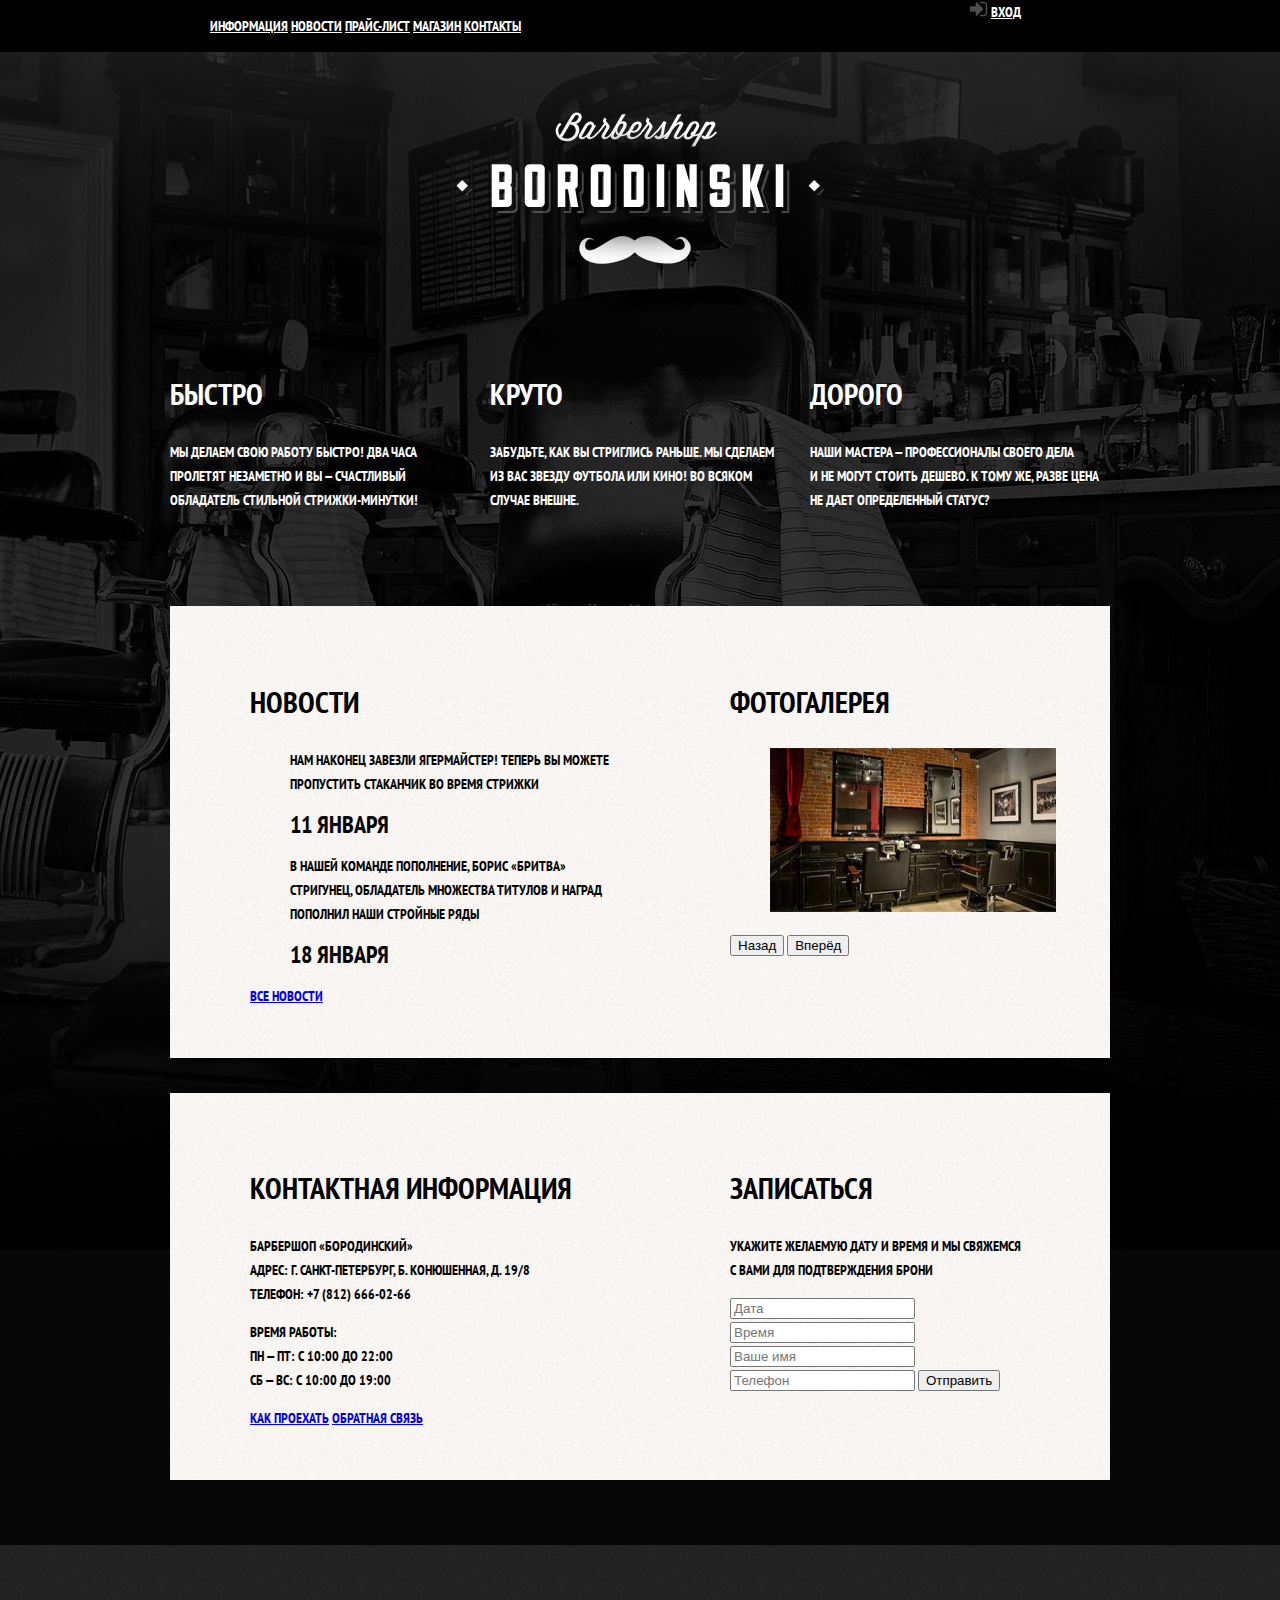
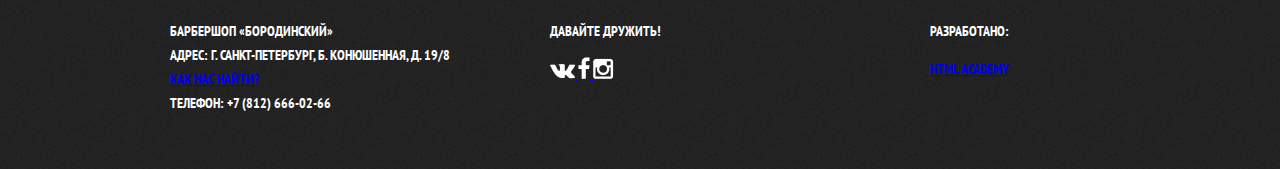
<file: index.html>
<!DOCTYPE html>
<html lang="ru">
  <head>
    <meta charset="utf-8">
    <title>Барбершоп «Бородинский»</title>
    <link href="css/style.css" rel="stylesheet">
    <link href='https://fonts.googleapis.com/css?family=PT+Sans+Narrow:400' rel='stylesheet' type='text/css'>
  </head>
  <body>
    <header class="main-header margin">
      <div class="container clearfix">
        <nav class="main-navigation">
          <ul>
            <li><a href="#" class="white">Информация</a></li>
            <li><a href="#" class="white">Новости</a></li>
            <li><a href="#" class="white">Прайс-лист</a></li>
            <li><a href="#" class="white">Магазин</a></li>
            <li><a href="#" class="white">Контакты</a></li>
          </ul>
        </nav>
        <div class="user-block">
          <img src="img/icon-login.png" width="18" height="16" />
          <a class="login white" href="#">Вход</a>
        </div>
      </div>
    </header>

    <main class="container">
      <div class="index-logo">
        <img src="img/index-logo.png" width="368" height="204" alt="Барбершоп «Бородинский»">
      </div>
      <!-- Скрытая форма входа в личный кабинет -->
      <div class="hidden-login show-login">
        <form>
          <fieldset class="login-form">
            <legend class="title-1">Личный кабинет</legend>
            <p>Введите, пожалуйста, свой логин и пароль</p>
            <input type="text" name="login" id="login" placeholder="Логин">
            <img src="img/icon-user.png" width="15" height="15" />
            <input type="text" name="password" id="password" placeholder="Пароль">
            <img src="img/icon-lock.png" width="15" height="17" />
            <input type="checkbox" name="remember_me" id="remember_me" checked>
            <a href="#" class="restore">Я забыл пароль</a>
            <input type="button" name="comein" value="Войти">
          </fieldset>
        </form>
      </div>

      <section class="features clearfix">
        <div class="features-item">
          <h2 class="features-name title-1 white">Быстро</h2>
          <p class="white">Мы делаем свою работу быстро! Два часа пролетят незаметно и вы — счастливый обладатель стильной стрижки-минутки!</p>
        </div>
        <div class="features-item">
          <h2 class="features-name title-1 white">Круто</h2>
          <p class="white">Забудьте, как вы стриглись раньше. Мы сделаем из вас звезду футбола или кино! Во всяком случае внешне.</p>
        </div>
        <div class="features-item">
          <h2 class="features-name title-1 white">Дорого</h2>
          <p class="white">Наши мастера — профессионалы своего дела и не могут стоить дешево. К тому же, разве цена не дает определенный статус?</p>
        </div>
      </section>
      <div class="index-content clearfix">
        <div class="index-content-left">
          <h2 class="index-content-title title-1">Новости</h2>
          <ul class="news-preview">
            <li>
              <p>Нам наконец завезли Ягермайстер! Теперь вы можете пропустить стаканчик во время стрижки</p>
              <time datetime="2016-01-11" class="title-2">11 января</time>
            </li>
            <li>
              <p>В нашей команде пополнение, Борис «Бритва» Стригунец, обладатель множества титулов и наград пополнил наши стройные ряды</p>
              <time datetime="2016-01-18" class="title-2">18 января</time>
            </li>
          </ul>
          <a class="btn" href="#">Все новости</a>
        </div>
        <div class="index-content-right">
          <h2 class="index-content-title title-1">Фотогалерея</h2>
          <div class="gallery">
            <figure class="gallery-content">
              <img src="img/photo-gallery.jpg" width="286" height="164" alt="">
            </figure>
            <button class="btn gallery-prev">Назад</button>
            <button class="btn gallery-next">Вперёд</button>
          </div>
        </div>
      </div>
      <div class="index-content clearfix">
        <div class="index-content-left">
          <h2 class="index-content-title title-1">Контактная информация</h2>
          <p>
            Барбершоп «Бородинский»<br>
            Адрес: г. Санкт-Петербург, Б. Конюшенная, д. 19/8<br>
            Телефон: +7 (812) 666-02-66
          </p
          <img src="" alt="" />

          <p>
            Время работы:<br>
            пн — пт: с 10:00 до 22:00<br>
            сб — вс: с 10:00 до 19:00
          </p>
          <a class="btn" href="#">Как проехать</a>
          <a class="btn" href="#">Обратная связь</a>
        </div>
        <div class="index-content-right">
          <h2 class="index-content-title title-1">Записаться</h2>
          <p>Укажите желаемую дату и время и мы свяжемся с вами для подтверждения брони</p>
          <form class="appointment-form" action="https://echo.htmlacademy.ru" method="post">
            <input type="text" name="date" value="" placeholder="Дата">
            <input type="text" name="time" value="" placeholder="Время">
            <input type="text" name="name" value="" placeholder="Ваше имя">
            <input type="tel" name="phone" value="" placeholder="Телефон">
            <button class="btn" type="submit">Отправить</button>
          </form>
        </div>
        <div class="hidden-map show-map">
          <img src="img/map.jpg" alt="Здесь схема проезда" width="770" height="563"/>
          <!-- Здесь hidden картинка карты -->
        </div>
      </div>
    </main>

    <footer class="main-footer margin">
      <div class="container clearfix">
        <section class="footer-contacts">
          <p class="white">Барбершоп «Бородинский»<br>
          Адрес: г. Санкт-Петербург, Б. Конюшенная, д. 19/8<br>
          <a href="#">Как нас найти?</a><br>
          Телефон: +7 (812) 666-02-66</p>
        </section>
        <section class="footer-social">
          <p class="white">Давайте дружить!</p>
          <a class="social-btn social-btn-vk" href="#">
            <img src="img/icon-vk.png"  width="25" heidht="16" />
          </a>
          <a class="social-btn social-btn-fb" href="#">
            <img src="img/icon-fb.png"  width="12" heidht="22" />
          </a>
          <a class="social-btn social-btn-inst" href="#">
            <img src="img/icon-inst.png" width="21" heidht="21" />
          </a>
        </section>
        <section class="footer-copyright">
          <p class="white">Разработано:</p>
          <a class="btn" href="https://htmlacademy.ru">HTML Academy</a>
        </section>
      </div>
    </footer>
  </body>
</html>
</file>
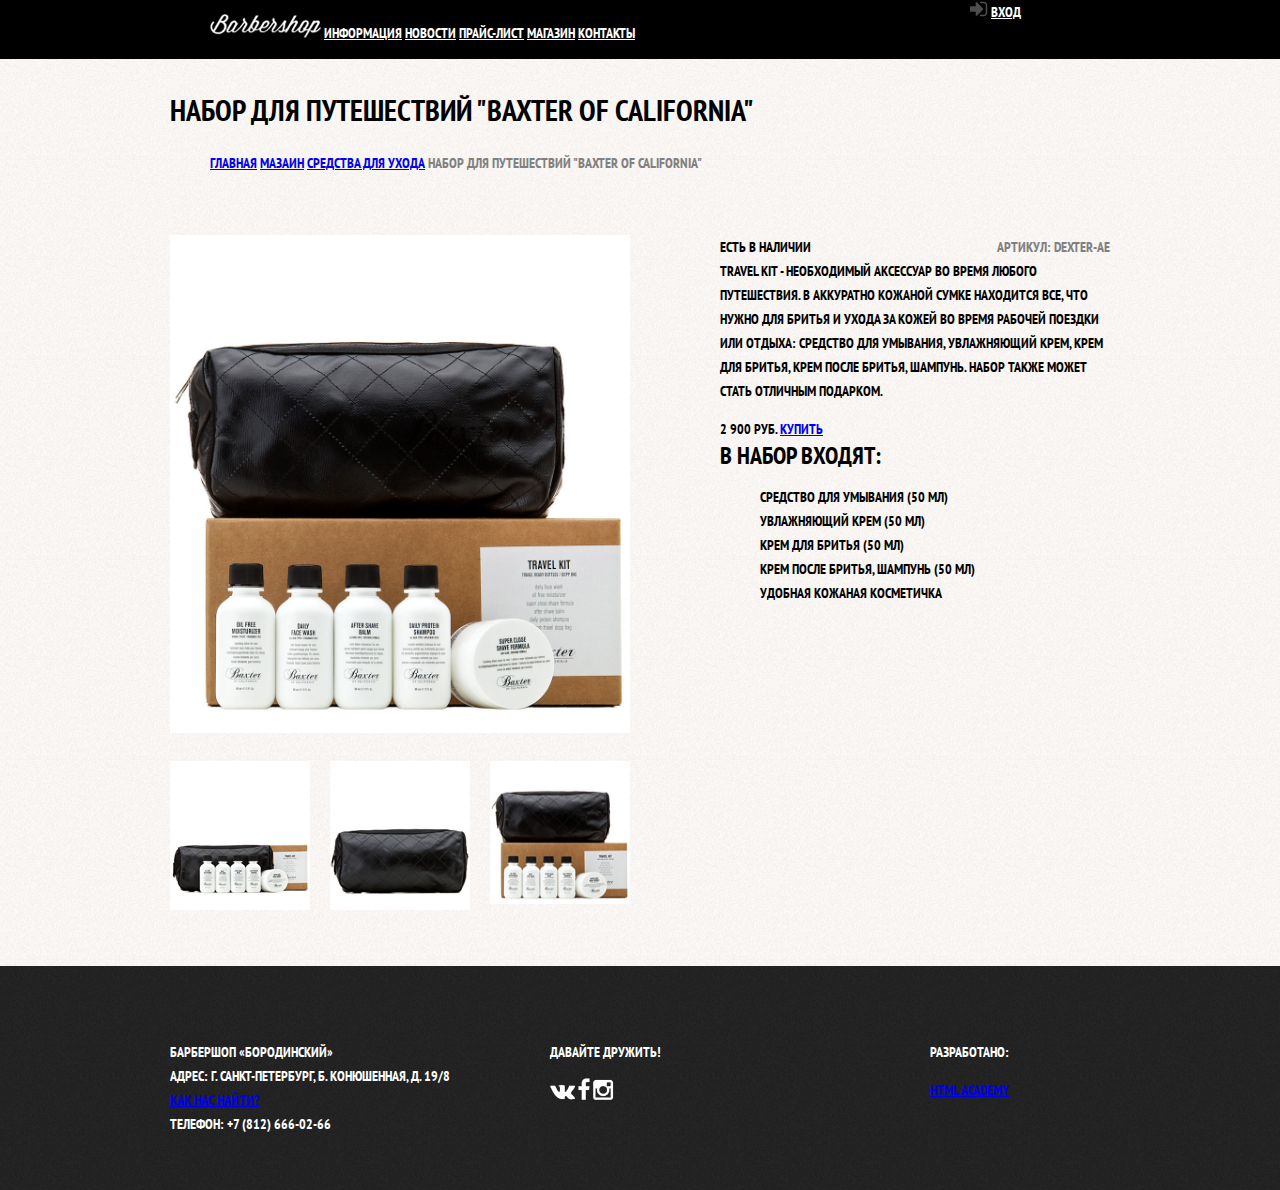
<file: index-item.html>
<!DOCTYPE html>
<html lang="ru">
  <head>
    <meta charset="utf-8">
    <title>Барбершоп-каталог</title>
    <link href="css/style.css" rel="stylesheet">
    <link href='https://fonts.googleapis.com/css?family=PT+Sans+Narrow:400' rel='stylesheet' type='text/css'>
  </head>
  <body>
    <header class="main-header">
      <div class="container clearfix">
        <nav class="main-navigation">
          <ul>
            <li>
              <a href="#home">
                <img src="img/logo-nav.png" width="111" height="24" alt="Барбершоп «Бородинский»">
              </a>
            </li>
            <li><a href="#" class="white">Информация</a></li>
            <li><a href="#" class="white">Новости</a></li>
            <li><a href="#" class="white">Прайс-лист</a></li>
            <li><a href="#" class="white">Магазин</a></li>
            <li><a href="#" class="white">Контакты</a></li>
          </ul>
        </nav>
        <div class="user-block">
          <img src="img/icon-login.png" width="18" height="16" />
          <a class="login white" href="#" class="white">Вход</a>
        </div>
      </div>
    </header>

    <!-- Вся страница каталога -->
    <main class="main-main">
      <div class="container clearfix">
      <!-- Скрытая форма входа в личный кабинет -->
        <div class="hidden-login">
          <form>
            <fieldset class="login-form">
              <legend class="title-1">Личный кабинет</legend>
              <p>Введите, пожалуйста, свой логин и пароль</p>
              <input type="text" name="login" id="login" placeholder="Логин">
              <img src="img/icon-user.png" width="15" height="15" />
              <input type="text" name="password" id="password" placeholder="Пароль">
              <img src="img/icon-lock.png" width="15" height="17" />
              <input type="checkbox" name="remember_me" id="remember_me" checked>
              <a href="#" class="restore">Я забыл пароль</a>
              <input type="button" name="comein" value="Войти">
            </fieldset>
          </form>
        </div>
        <!-- Вторая навигация -->
        <section class="main-nav">
          <div class="page-nav">
            <nav class="breadcrumbs">
              <h1 class="title-1">Набор для путешествий "Baxter of California"</h1>
                <ul>
                  <li><a href="#">Главная</a></li>

                  <li><a href="#">Мазаин</a></li>

                  <li><a href="#">Средства для ухода</a></li>

                  <li class="gray">Набор для путешествий "Baxter of California"</li>
                </ul>
            </nav>
          </div>
        </section>
        <!-- Страница товара -->
          <!-- Картинки товара -->
        <section class="product-image clearfix">
          <div class="image-big">
            <img width="460" height="498" src="img/img-big.jpg"
            alt="Здесь должен быть товар">
          </div>
          <div class="image-small">
            <img width="140" height="149" src="img/img-small1.jpg"
            alt="Здесь должен быть товар">
          </div>
          <div class="image-small">
            <img width="140" height="149" src="img/img-small2.jpg"
            alt="Здесь должен быть товар">
          </div>
          <div class="image-small">
            <img width="140" height="143" src="img/img-small3.jpg"
            alt="Здесь должен быть товар">
          </div>
        </section>
        <!-- Описание товара -->
        <section class="about-product clearfix">
          <div class="in-stock">
            Есть в наличии
          </div>
          <div class="article gray">
            Артикул: dexter-ae
          </div>
          <p>
            Travel Kit - необходимый аксессуар во время любого путешествия.
            В аккуратно кожаной сумке находится все, что нужно для бритья
            и ухода за кожей во время рабочей поездки или отдыха:
            средство для умывания, увлажняющий крем, крем для бритья,
            крем после бритья, шампунь. Набор также может стать отличным подарком.
          </p>
          <div class="product-price">
            <span class="price">2 900 руб.</span>
            <a class="btn" href="#">Купить</a>
          </div>
          <div class="includes">
            <b class="title-2">В набор входят:</b>
            <ul>
              <li>Средство для умывания (50 мл)</li>
              <li>Увлажняющий крем (50 мл)</li>
              <li>Крем для бритья (50 мл)</li>
              <li>Крем после бритья, шампунь (50 мл)</li>
              <li>Удобная кожаная косметичка</li>
            </ul>
          </div>
        </section>
      </div>
    </main>

    <footer class="main-footer">
        <div class="container clearfix">
          <section class="footer-contacts">
            <p class="white">Барбершоп «Бородинский»<br>
            Адрес: г. Санкт-Петербург, Б. Конюшенная, д. 19/8<br>
            <a href="#">Как нас найти?</a><br>
            Телефон: +7 (812) 666-02-66</p>
          </section>
          <section class="footer-social">
            <p class="white">Давайте дружить!</p>
            <a class="social-btn social-btn-vk" href="#">
              <img src="img/icon-vk.png"  width="25" heidht="16" />
            </a>
            <a class="social-btn social-btn-fb" href="#">
              <img src="img/icon-fb.png"  width="12" heidht="22" />
            </a>
            <a class="social-btn social-btn-inst" href="#">
              <img src="img/icon-inst.png" width="21" heidht="21" />
            </a>
          </section>
          <section class="footer-copyright">
            <p class="white">Разработано:</p>
            <a class="btn" href="https://htmlacademy.ru">HTML Academy</a>
          </section>
        </div>
      </footer>
  </body>
</html>
</file>
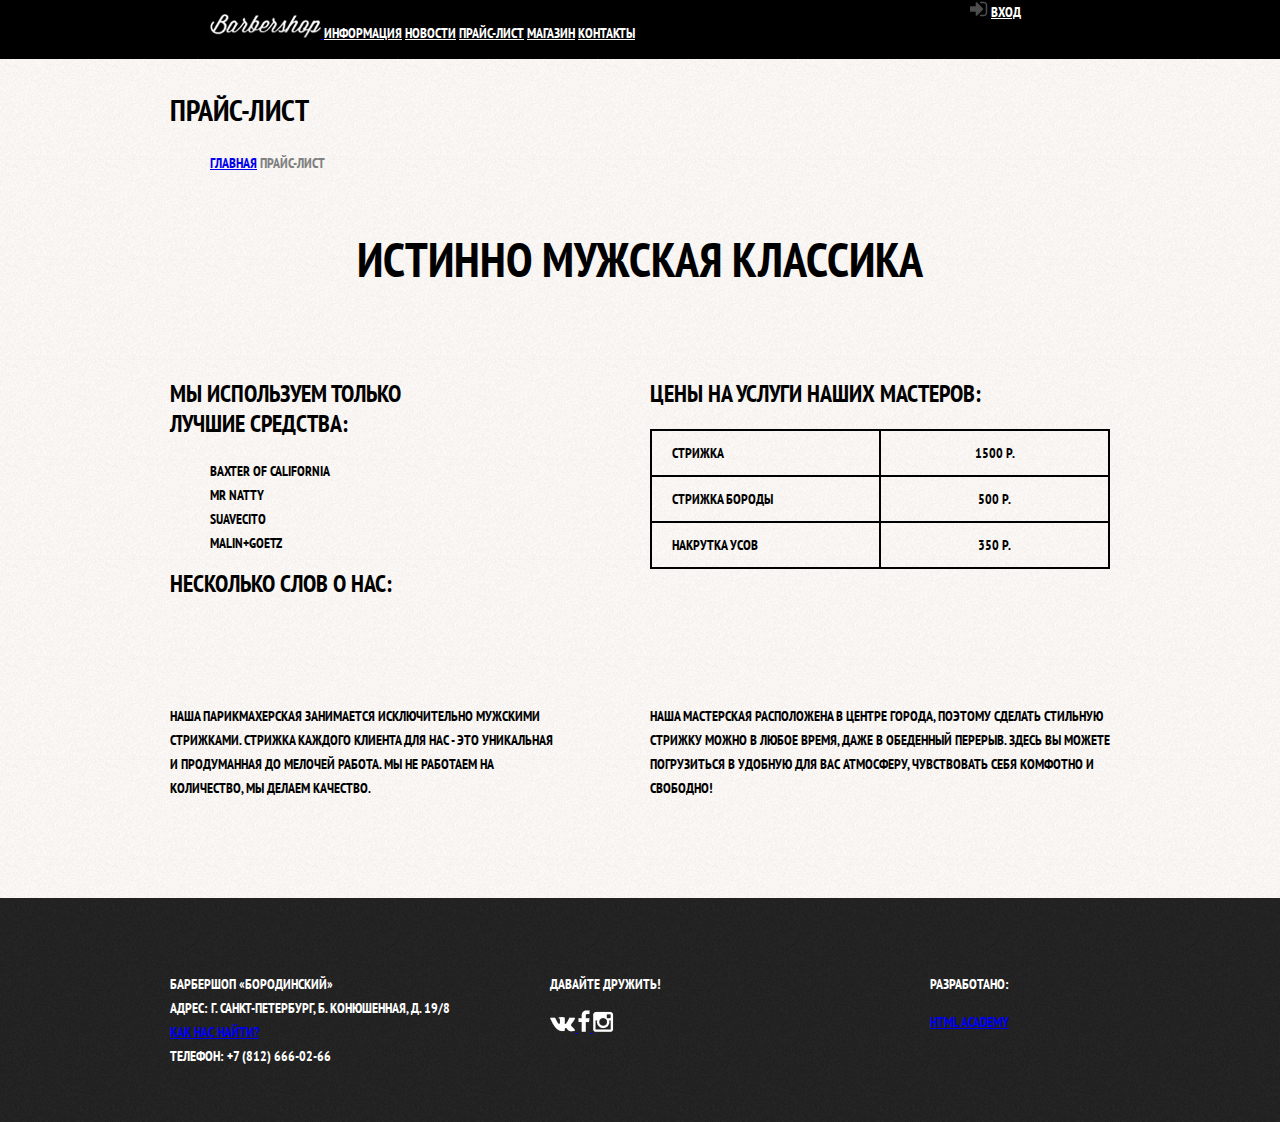
<file: index-price.html>
<!DOCTYPE html>
<html lang="ru">
  <head>
    <meta charset="utf-8">
    <title>Барбершоп-каталог</title>
    <link href="css/style.css" rel="stylesheet">
    <link href='https://fonts.googleapis.com/css?family=PT+Sans+Narrow:400' rel='stylesheet' type='text/css'>
  </head>
  <body>
    <header class="main-header">
      <div class="container clearfix">
        <nav class="main-navigation">
          <ul>
            <li>
              <a href="#home">
                <img src="img/logo-nav.png" width="111" height="24" alt="Барбершоп «Бородинский»">
              </a>
            </li>
            <li><a href="#" class="white">Информация</a></li>
            <li><a href="#" class="white">Новости</a></li>
            <li><a href="#" class="white">Прайс-лист</a></li>
            <li><a href="#" class="white">Магазин</a></li>
            <li><a href="#" class="white">Контакты</a></li>
          </ul>
        </nav>
        <div class="user-block">
          <img src="img/icon-login.png" width="18" height="16" />
          <a class="login white" href="#">Вход</a>
        </div>
      </div>
    </header>
    <!-- Вся страница прайс-листа -->
    <main class="main-main">
      <div class="container clearfix">
      <!-- Скрытая форма входа в личный кабинет -->
        <div class="hidden-login">
          <form>
            <fieldset class="login-form">
              <legend class="title-1">Личный кабинет</legend>
              <p>Введите, пожалуйста, свой логин и пароль</p>
              <input type="text" name="login" id="login" placeholder="Логин">
              <img src="img/icon-user.png" width="15" height="15" />
              <input type="text" name="password" id="password" placeholder="Пароль">
              <img src="img/icon-lock.png" width="15" height="17" />
              <input type="checkbox" name="remember_me" id="remember_me" checked>
              <a href="#" class="restore">Я забыл пароль</a>
              <input type="button" name="comein" value="Войти">
            </fieldset>
          </form>
        </div>
        <!-- Вторая навигация -->
        <section class="main-nav">
          <div class="page-nav">
            <nav class="breadcrumbs">
              <h1 class="title-1">Прайс-лист</h1>
                <ul>
                  <li><a href="#">Главная</a></li>

                  <li class="gray">Прайс-лист</li>
                </ul>
            </nav>
          </div>
        </section>
        <!-- Карточка прайс-листа -->
        <section class="title">
          Истинно мужская классика
        </section>
        <section class="left-column">
          <div class="product">
            <h2 class="title-2">Мы используем только лучшие средства:</h2>
            <ul>
              <li>Baxter of California</li>
              <li>Mr Natty</li>
              <li>Suavecito</li>
              <li>Malin+Goetz</li>
            </ul>
          </div>
        </section>
        <section class="right-column">
          <div class="table-price">
            <h2 class="title-2">Цены на услуги
                наших мастеров:</h2>
            <table class="prices">
              <tr>
                <th>Стрижка</th><td>1500 Р.</td>
              </tr>
              <tr>
                <th>Стрижка бороды</th><td>500 Р.</td>
              </tr>
              <tr>
                <th>Накрутка усов</th><td>350 Р.</td>
              </tr>
            </table>
          </div>
        </section>
        <!-- Два блока описания Barbershop'а -->
        <section>
          <h2 class="title-2">Несколько слов о нас:</h2>
          <div class="about-us">
            <div class="about-left">
              <p>
                Наша парикмахерская занимается исключительно мужскими
                стрижками. Стрижка каждого клиента для нас - это уникальная
                и продуманная до мелочей работа. Мы не работаем на количество,
                мы делаем качество.
              </p>
            </div>
            <div class="about-right">
              <p>
                Наша мастерская расположена в центре города, поэтому
                сделать стильную стрижку можно в любое время, даже в
                обеденный перерыв. Здесь вы можете погрузиться в удобную
                для Вас атмосферу, чувствовать себя комфотно и свободно!
              </p>
            </div>
          </div>
        </section>
      </div>
    </main>

    <footer class="main-footer">
        <div class="container clearfix">
          <section class="footer-contacts">
            <p class="white">Барбершоп «Бородинский»<br>
            Адрес: г. Санкт-Петербург, Б. Конюшенная, д. 19/8<br>
            <a href="#">Как нас найти?</a><br>
            Телефон: +7 (812) 666-02-66</p>
          </section>
          <section class="footer-social">
            <p class="white">Давайте дружить!</p>
            <a class="social-btn social-btn-vk" href="#">
              <img src="img/icon-vk.png"  width="25" heidht="16" />
            </a>
            <a class="social-btn social-btn-fb" href="#">
              <img src="img/icon-fb.png"  width="12" heidht="22" />
            </a>
            <a class="social-btn social-btn-inst" href="#">
              <img src="img/icon-inst.png" width="21" heidht="21" />
            </a>
          </section>
          <section class="footer-copyright">
            <p class="white">Разработано:</p>
            <a class="btn" href="https://htmlacademy.ru">HTML Academy</a>
          </section>
        </div>
      </footer>
  </body>
</html>
</file>
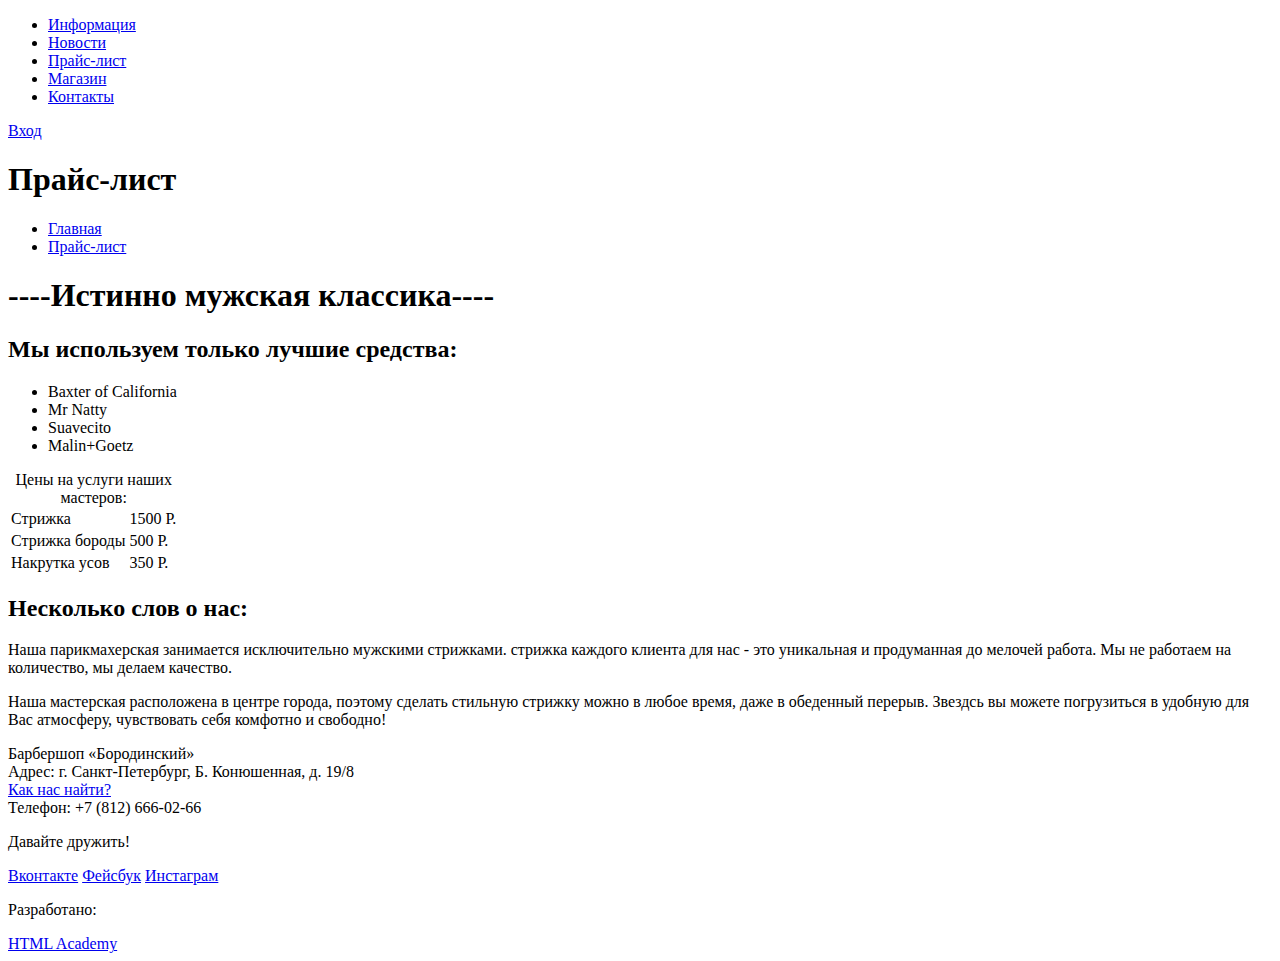
<file: html/index-price.html>
<!DOCTYPE html>
<html lang="ru">
  <head>
    <meta charset="utf-8">
    <title>Барбершоп-каталог</title>
    <link rel="stylesheet" href="#">
  </head>
  <body>
    <header class="main-header">
      <div class="container">
        <nav class="main-navigation">
          <ul>
            <li><a href="#">Информация</a></li>
            <li><a href="#">Новости</a></li>
            <li><a href="#">Прайс-лист</a></li>
            <li><a href="#">Магазин</a></li>
            <li><a href="#">Контакты</a></li>
          </ul>
        </nav>
        <div class="user-block">
          <a class="login" href="#">Вход</a>
        </div>
      </div>
    </header>
    <!-- Вся страница прайс-листа -->
    <main class="price-page">
      <!-- Вторая навигация -->
      <div class="page-nav">
        <nav class="breadcrumbs">
          <h1>Прайс-лист</h1>
            <ul>
              <li><a href="#">Главная</a></li>
              <li><a href="#">Прайс-лист</a></li>
            </ul>
        </nav>
      </div>
      <!-- Карточка прайс-листа -->
      <div class="title">
        <h1>----Истинно мужская классика----</h1>
      </div>
      <div class="product">
        <h2>Мы используем только лучшие средства:</h2>
        <ul>
          <li>Baxter of California</li>
          <li>Mr Natty</li>
          <li>Suavecito</li>
          <li>Malin+Goetz</li>
        </ul>
      </div>
      <div class="table-price">
        <table>
          <caption>Цены на услуги
            наших мастеров:</caption>
          <tr>
            <td>Стрижка</td><td>1500 Р.</td>
          </tr>
          <tr>
            <td>Стрижка бороды</td><td>500 Р.</td>
          </tr>
          <tr>
            <td>Накрутка усов</td><td>350 Р.</td>
          </tr>
        </table>
      </div>
      <!-- Два блока описания Barbershop'а -->
      <div class="about-us">
        <h2>Несколько слов о нас:</h2>
        <!-- Чтобы разместить два блока описания, я их в div обернула -->
        <div class="about-us-1">
          <p>
            Наша парикмахерская занимается исключительно мужскими
            стрижками. стрижка каждого клиента для нас - это уникальная
            и продуманная до мелочей работа. Мы не работаем на количество,
            мы делаем качество.
          </p>
        </div>
        <div class="about-us-2">
          <p>
            Наша мастерская расположена в центре города, поэтому
            сделать стильную стрижку можно в любое время, даже в
            обеденный перерыв. Звездсь вы можете погрузиться в удобную
            для Вас атмосферу, чувствовать себя комфотно и свободно!
          </p>
        </div>
      </div>
    </main>

    <footer class="main-footer">
        <div class="container">
          <section class="footer-contacts">
            Барбершоп «Бородинский»<br>
            Адрес: г. Санкт-Петербург, Б. Конюшенная, д. 19/8<br>
            <a href="#">Как нас найти?</a><br>
            Телефон: +7 (812) 666-02-66
          </section>
          <section class="footer-social">
            <p>Давайте дружить!</p>
            <a class="social-btn social-btn-vk" href="#">Вконтакте</a>
            <a class="social-btn social-btn-fb" href="#">Фейсбук</a>
            <a class="social-btn social-btn-inst" href="#">Инстаграм</a>
          </section>
          <section class="footer-copyright">
            <p>Разработано:</p>
            <a class="btn" href="https://htmlacademy.ru">HTML Academy</a>
          </section>
        </div>
      </footer>
  </body>
</html>
</file>
<file: css/style.css>
body {
  margin: 0;
  padding: 0;
  font-size: 14px;
  line-height: 24px;
  color: black;
  font-weight: bold;
  font-family: "PT Sans Narrow";
  text-transform: uppercase;
  background: url("../img/background-index.jpg") no-repeat -640px -20px #070707;
}
*{
  list-style: none;
}
.title {
  font-size: 48px;
  line-height: 48px;
  color: black;
  font-weight: bold;
  font-family: "PT Sans Narrow";
}

.title-1 {
  font-size: 30px;
  line-height: 42px;
  color: black;
  font-weight: bold;
  font-family: "PT Sans Narrow";
}

.title-2 {
  font-size: 24px;
  line-height: 30px;
  color: black;
  font-weight: bold;
  font-family: "PT Sans Narrow";
}

.category,
.firm {
  line-height: 18px;
}

.white {
  color: white;
}
.gray {
  color: gray;
}
.clearfix::after {
  content: "";
  display: table;
  clear: both;
}

.hidden-login,
.hidden-map {
  display: none;
}

.main-header {
  width: 100%;
  background: #000000;
}
.main-header.margin{
  margin-bottom: 60px;
}
.main-navigation > ul > li{
  display: inline;
}

.container {
  width: 940px;
  margin: 0 auto;
  padding: 0 10px;
}

.main-navigation{
  float: left;
  width: 780px;
}

.user-block{
  float: right;
  width: 140px;
}

.index-logo{
  width: 368px;
  min-height: 204px;
  margin-left: auto;
  margin-right: auto;
  margin-bottom: 25px;
}

.features {
  margin-bottom: 80px;
}

.features-item{
  float: left;
  width: 300px;
  margin-right: 20px;
}

.features-item:last-child{
  margin-right: 0;
}

.index-content{
  margin-bottom: 35px;
  padding: 50px 80px;
  background: url("../img/background-2.png");
}

.index-content-left{
  float: left;
  width: 380px;
}

.index-content-right{
  float: right;
  width: 300px;
}

.main-footer{
  padding-top: 60px;
  padding-bottom: 40px;
  background: url("../img/footer.png");
}
.main-footer.margin{
  margin-top: 65px;
}

.footer-contacts{
  float: left;
  width: 320px;
  margin-right: 60px;
}

.footer-social{
  float: left;
  width: 180px;
}

.footer-copyright{
  float: right;
  width: 180px; /*почему 180px, ведь, там явно 160пх*/
}

.hidden-login,
.hidden-map{
  display: none;
}

.main-main{
  padding-top: 10px;
  background: url("../img/background-2.png");
}
.breadcrumbs{
  margin-bottom: 60px;
}
.breadcrumbs > ul > li {
  display: inline;
}
.filter-product{
  float:left;
  width: 220px;
  margin-right: 20px;
}
.catalog-list{
  float:left;
  width: 700px;
  font-size:0;
}
.product-list{
  display:inline-block;
  width: 220px;
  min-height: 286px;
  font-size: 14px;
  vertical-align: top;
  margin-right: 20px;
  margin-bottom: 20px;
  background: white;
  box-shadow: 0 0 20px 4px #e4e1de;
}
fieldset {
  border: none;
}
.product-list:nth-of-type(3n){
  margin-right: 0;
}
.paginator{
  font-size: 14px;
}
.paginator > ul > li{
  display: inline;
}
.product-image{
  float: left;
  margin-right: 90px;
}
.image-small{
  float: left;
  margin-right: 20px;
  margin-top: 21px;
  margin-bottom: 49px;
}
.image-small:last-child{
  margin-right: 0px;
}
.about-product{
  float: left;
  width: 390px;
}
.in-stock{
  width: 250px;
  float: left;
}
.article{
  float: right;
}
.product-price{
  float: left;
  width: 390px;
}
.includes{
  float: left;
}

.title{
  text-align: center;
  margin-bottom: 76px;
}
/*.title::before,
.title::after{
  content: '';
  display: block;
  width: 160px;
  height: 2px;
  background: black;
}
.title::before{
  float:left;
  position: relative;
  top: 25px;
}
.title::before{
  float: left;
}*/
.left-column{
  float: left;
  width: 460px;
  margin-right: 20px;
}
.product{
  width: 240px;
}
.right-column{
  float: left;
}
.table-price{
  width: 460px;
}
.about-us{
  float: left;
  margin-top: 70px;
}
.prices{
  display: table;
  width: 460px;
  vertical-align: middle;
  border-collapse: collapse;
  border: 2px solid black;
  text-align: center;
}
tr{
  display: table-row;
  width: 50%;
  border: 2px solid black;
}
td{
  display: table-cell;
  width: 50%;
  padding: 10px 20px;
  border: 2px solid black;
}
th{
  padding: 10px 20px;
  text-align: left;
}
.about-us{
  margin-top: 71px;
  margin-bottom: 84px;
}
.about-left{
  float: left;
  width: 386px;
  margin-right: 94px;
}
.about-rigth{
  float: left;
  margin-top: 35px;
}
</file>
